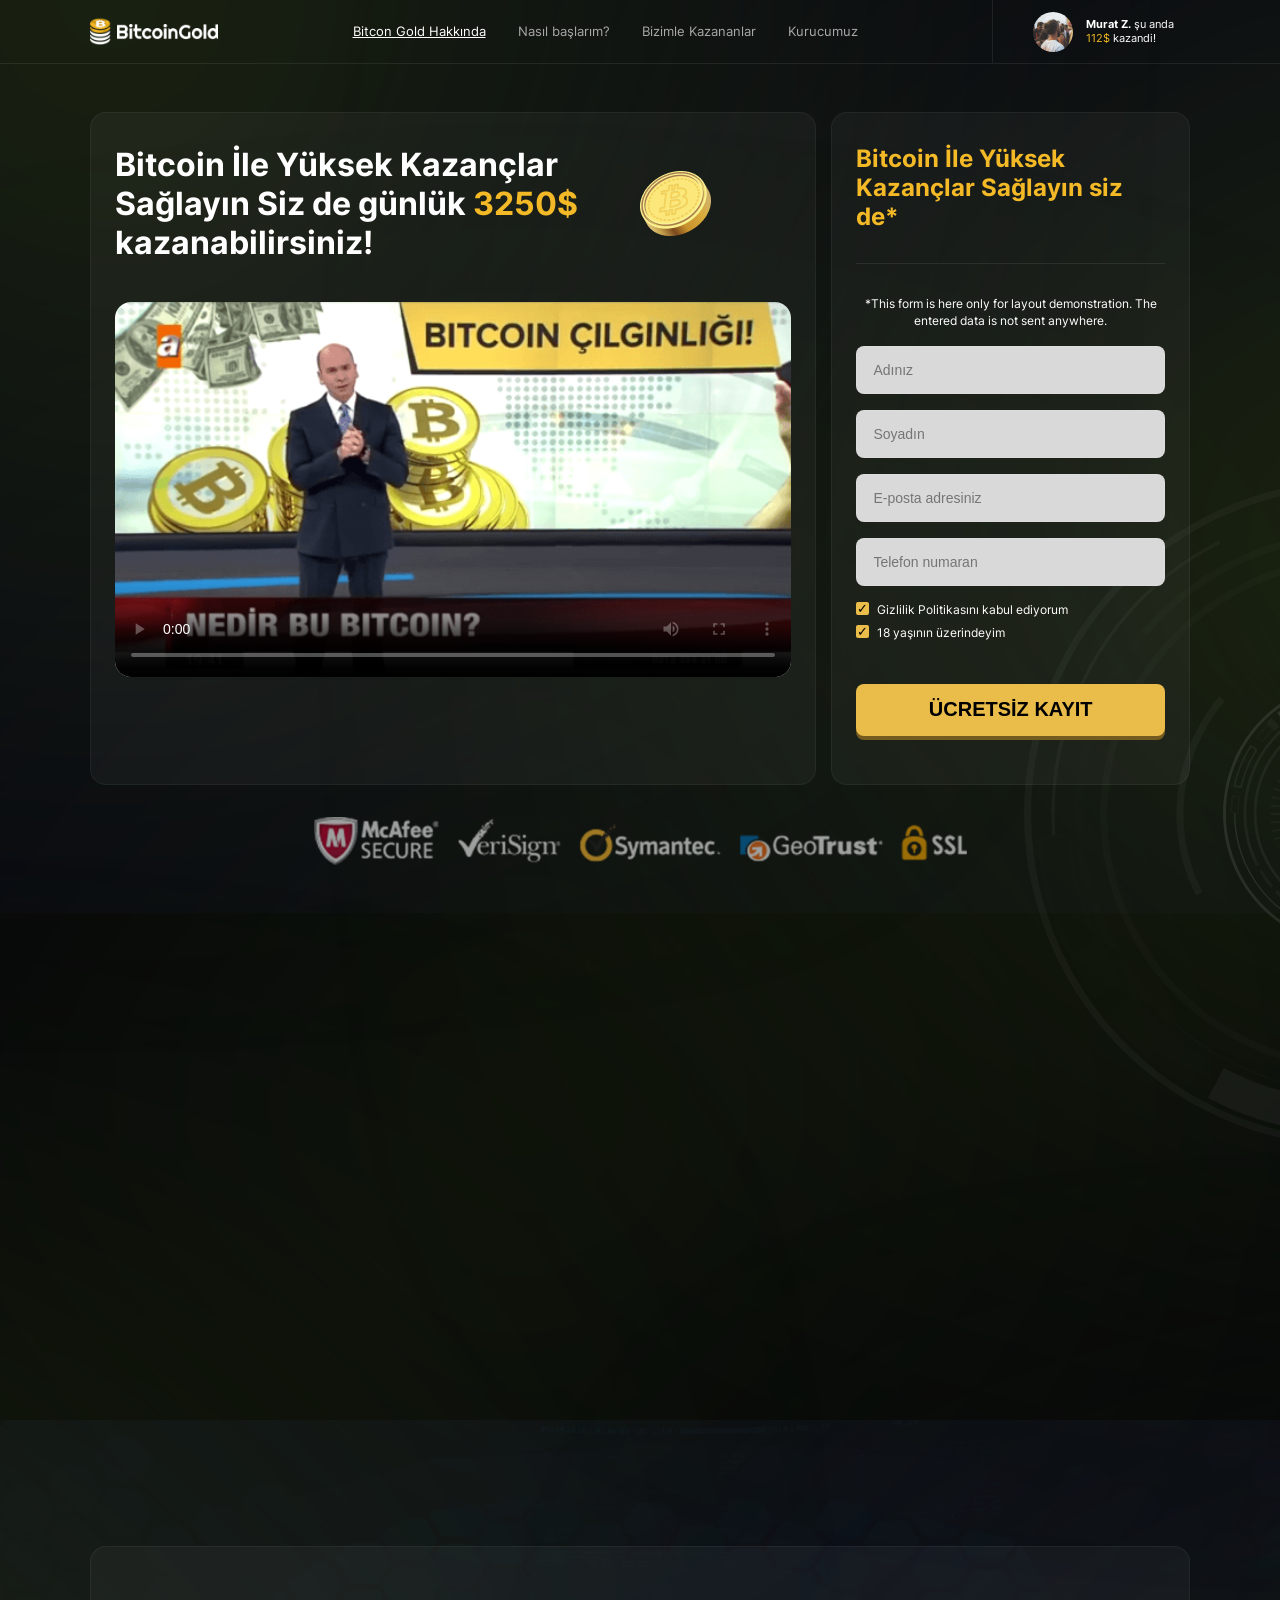
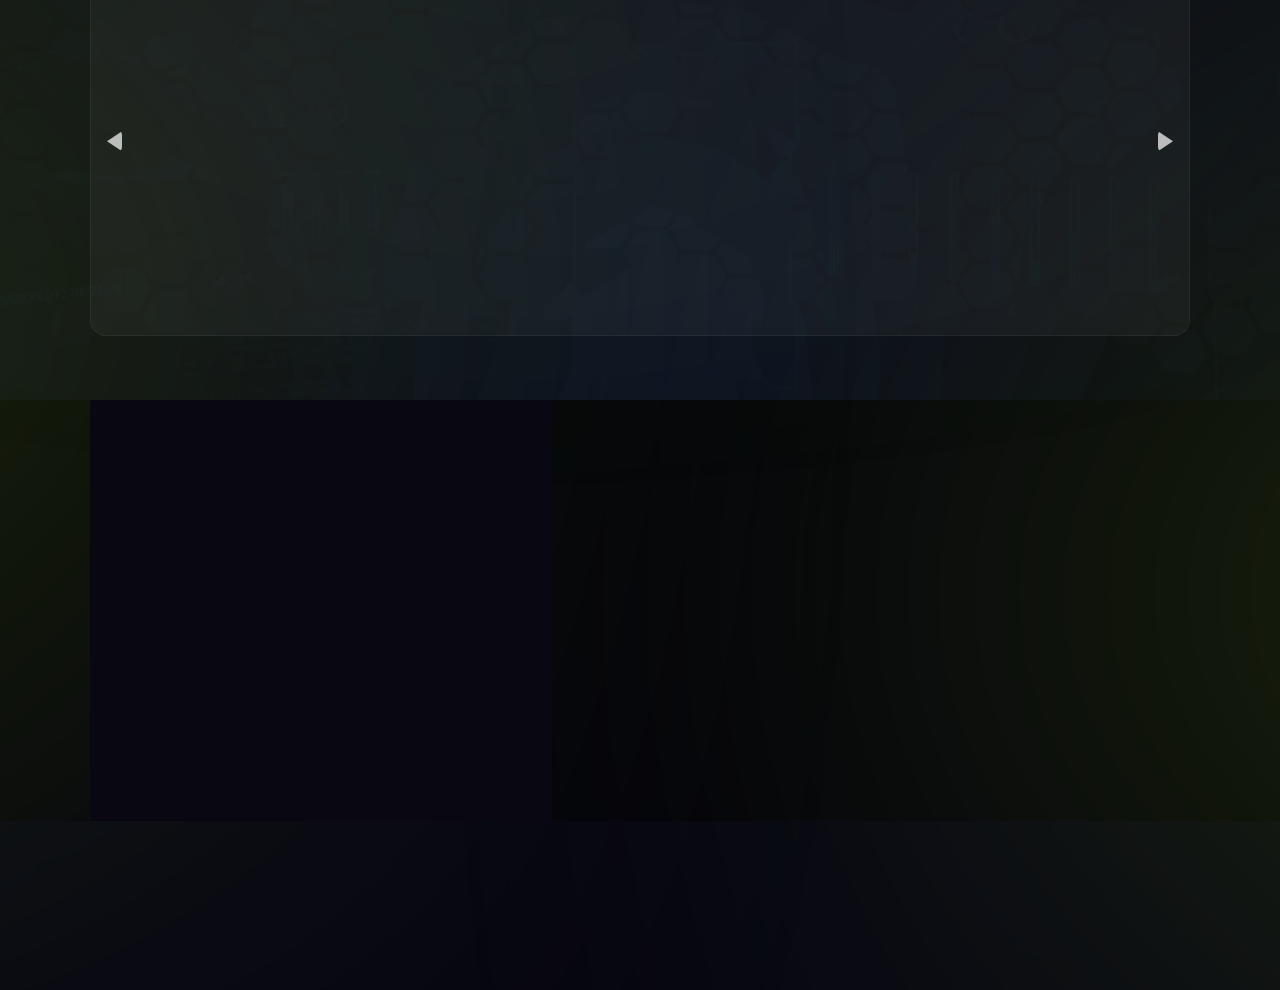
<file: index.html>
<!DOCTYPE html>
<html lang="tr">
<head>
    <meta charset="UTF-8">
    <meta http-equiv="X-UA-Compatible" content="IE=edge">
    <meta name="viewport" content="width=device-width, initial-scale=1, viewport-fit=cover" />
    <title>Bitcoin Gold 2022</title>
    <link rel="icon" href="assets/img/favicon.ico">
    <link rel="stylesheet" href="assets/css/fonts.css">
    <link rel="stylesheet" href="assets/css/main.css">
    <link rel="stylesheet" href="assets/css/splide.min.css">
</head>
<body>
    <div class="main-wrapper">
        <nav class="navigation mobile">
            <img src="assets/img/close.png" alt="close" class="menu-close-img">
            <ul class="nav-list mobile flex column">
                <li class="nav-list-item" onclick="scrollToElem('.hero-video-wrapper'),menuClosing()">
                    <img src="assets/img/logo.png" alt="logo" class="logo-img"> 
                </li>
                <li class="nav-list-item hero active" onclick="scrollToElem('#hero'),menuClosing()">Bitcon Gold Hakkında</li>
                <li class="nav-list-item steps" onclick="scrollToElem('#steps'),menuClosing()">Nasıl başlarım?</li>
                <li class="nav-list-item reviews" onclick="scrollToElem('#reviews'),menuClosing()">Bizimle Kazananlar</li>
                <li class="nav-list-item founder" onclick="scrollToElem('#founder'),menuClosing()">Kurucumuz</li>
            </ul>
        </nav>
        <header class="header" id="header">
            <div class="container flex just-btwn center">
                <img src="assets/img/logo.png" alt="logo" class="logo-img"onclick="scrollToElem('.hero-video-wrapper')" loading="lazy">
                <nav class="navigation">
                    <ul class="nav-list flex center just-center">
                        <li class="nav-list-item hero active" onclick="scrollToElem('#hero')">Bitcon Gold Hakkında</li>
                        <li class="nav-list-item steps" onclick="scrollToElem('#steps')">Nasıl başlarım?</li>
                        <li class="nav-list-item reviews" onclick="scrollToElem('#reviews')">Bizimle Kazananlar</li>
                        <li class="nav-list-item founder" onclick="scrollToElem('#founder')">Kurucumuz</li>
                    </ul>
                </nav>
                <div class="winners-widget flex center just-center">
                    <div class="winners-widget-inner flex center">
                        <img src="assets/img/users/male/11.jpg" alt="winner" id="winnerImg" loading="lazy">
                        <div class="winner-info">
                            <span id="winnerName">Murat Z.</span> şu anda <br>
                            <span class="text-colored">
                                <span id="winnerProfit">112</span>$
                            </span> kazandi!
                        </div>
                    </div>
                </div>
                <img src="assets/img/hamburger.png" alt="menu" class="menu-open-img" loading="lazy">
            </div>
        </header>
        <main>
            <section class="hero-section" id="hero">
                <div class="container flex just-btwn">
                    <div class="hero-video-wrapper">
                        <div class="main-heading-wrapper flex center">
                            <h1 class="main-heading">
                                Bitcoin İle Yüksek Kazançlar Sağlayın
                                Siz de günlük <span class="text-colored">3250$</span> kazanabilirsiniz!
                            </h1>
                            <img src="assets/img/golden-coin.png" alt="golden-coin" class="heading-img" loading="lazy">
                        </div>
                        <div class="video">
                            <video 
                                poster="assets/video/poster.png" 
                                width="100%" 
                                playsinline 
                                controls 
                                controlsList="nodownload"
                                ></video>
                            <div class="play-btn"></div>
                        </div>
                    </div>
                    <div class="hero-form-wrapper form">
                        <h4 class="form-heading text-colored">
                            Bitcoin İle Yüksek Kazançlar Sağlayın siz de*
                        </h4>
                        <form action="thankyou.html" class="form" onsubmit="event.preventDefault(); formSubmission()">
                            <p class="form-disclaimer">
                                *This form is here only for layout demonstration. The entered data is not sent anywhere.
                            </p>
                            <div class="input-wrap">
                                <input type="text" class="form-input name" placeholder="Adınız">
                            </div>
                            <div class="input-wrap">
                                <input type="text" class="form-input lastname" placeholder="Soyadın">
                            </div>
                            <div class="input-wrap">
                                <input type="text" class="form-input email" placeholder="E-posta adresiniz">
                            </div>
                            <div class="input-wrap">
                                <input type="text" class="form-input phone" placeholder="Telefon numaran">
                            </div>
                            <div class="checkbox-wrap">
                                <input type="checkbox" name="policy" id="policy" checked>
                                <label for="policy">
                                    Gizlilik Politikasını kabul ediyorum
                                </label>
                            </div>
                            <div class="checkbox-wrap">
                                <input type="checkbox" name="age" id="age" checked>
                                <label for="age">
                                    18 yaşının üzerindeyim
                                </label>
                            </div>
                            <div class="required-fields">
                                Tüm alanları eksiksiz doldurunuz
                            </div>
                            <div class="input-wrap">
                                <button class="btn alert-btn">ÜCRETSİZ KAYIT</button>
                            </div>
                        </form>
                    </div>
                </div>
                <div class="container">
                    <img src="assets/img/soft.png" alt="security soft" class="soft-img" loading="lazy">
                </div>
            </section>
            <section class="steps-section" id="steps">
                <h2 class="section-heading animated">
                    Kazanmaya başlamak ise çok kolay!
                </h2>
                <div class="container step-cards-wrapper flex just-btwn">
                    <div class="step-card animated">
                        <div class="step-card-upper flex center just-btwn">
                            <div class="card-heading-wrapper flex center">
                                <div class="step-number">1</div>
                                <h4 class="card-heading text-colored">
                                    Hesabını oluştur
                                </h4>
                            </div>
                            <img src="assets/img/man-raising-hand.png" alt="man-raising-hand" class="step-card-img" loading="lazy">
                        </div>
                        <div class="step-card-lower">
                            <p class="card-text">
                                Kayıt formunu doldurarak hesabını oluştur.
                            </p>
                            <p class="section-text">
                                Hesabını oluşturduğunda sana bir yatırım uzmanı ayarlayacağız.
                            </p>
                        </div>
                    </div>
                    <div class="step-card animated">
                        <div class="step-card-upper flex center just-btwn">
                            <div class="card-heading-wrapper flex center">
                                <div class="step-number">2</div>
                                <h4 class="card-heading text-colored">
                                    Hesabını aktifleştir
                                </h4>
                            </div>
                            <img src="assets/img/man-with-laptop.png" alt="man-with-laptop" class="step-card-img" loading="lazy">
                        </div>
                        <div class="step-card-lower">
                            <p class="card-text">
                                Yatırımını yaparak hesabı aktif edebilirsin.
                            </p>
                            <p class="section-text">
                                Yazılımımız tamamen ücretsizdir ama başlayabilmek için ufak bir miktar yatırım yapman gerekir.
                            </p>
                        </div>
                    </div>
                    <div class="step-card animated">
                        <div class="step-card-upper flex center just-btwn">
                            <div class="card-heading-wrapper flex center">
                                <div class="step-number">3</div>
                                <h4 class="card-heading text-colored">
                                    Kazancının keyfini çıkar
                                </h4>
                            </div>
                            <img src="assets/img/profit-smile.png" alt="profit-smile" class="step-card-img" loading="lazy">
                        </div>
                        <div class="step-card-lower">
                            <p class="card-text">
                                Fonlamanı yaptıktan hemen sonra yatırdığın paranın çok daha fazlasını kazanmaya başlayabilirsin.
                            </p>
                            <p class="section-text">
                                Bizim sinyallerimizi takip ederek tüyolar alabilir kazancını arttırabilirsin.
                            </p>
                        </div>
                    </div>
                </div>
                <div class="decor-circle steps-center"></div>
            </section>
            <section class="reviews-section" id="reviews">
                <h2 class="section-heading animated">
                    Sistemimizi Kullananların Bizlere Yorumları
                </h2>
                <div class="container reviews-wrapper">
                    <div class="splide reviews-carousel">
                        <div class="splide__track">
                            <ul class="splide__list animated">
                                <li class="splide__slide review-card">
                                    <div class="review-card-upper flex center">
                                        <img src="assets/img/users/female/burcu.png" width="64" height="64" alt="user" class="review-card-img" loading="lazy">
                                        <h4 class="card-heading">
                                            Burcu Tekneci
                                        </h4>
                                    </div>
                                    <div class="review-card-lower section-text">
                                        Ben geçen ay işten çıkarıldım. İlk başta ne yapacağım diye düşündüm ve çok üzülmüştüm. İş ararken bu sistemi gördüm. Gerçekten her işte bir hayır varmış diyerek yatırım yaptım. 3 hafta sonra 25.000 USD kazandım. Türkiyede dolar artmışken o kadar iyi oldu ki. Erman Yılmazer’in sistemi tavsiyemdir.
                                    </div>
                                </li>
                                <li class="splide__slide review-card">
                                    <div class="review-card-upper flex center">
                                        <img src="assets/img/users/male/oguz.png" width="64" height="64" alt="user" class="review-card-img" loading="lazy">
                                        <h4 class="card-heading">
                                            Oğuz Alp Pehlivan
                                        </h4>
                                    </div>
                                    <div class="review-card-lower section-text">
                                        İstediğim tekneyi almak için 10.000$ eksiğim kaldı gerisini bu sistem sayesinde kazandım bile. Banka hesabımda o kadar çok param var ki her sabah uyandığımda rüyada olduğumu düşünüyorum. Hayatım boyunca bugünleri beklemişim. Sonunda kendi işimin patronu oldum.
                                    </div>
                                </li>
                                <li class="splide__slide review-card">
                                    <div class="review-card-upper flex center">
                                        <img src="assets/img/users/male/tolga.png" width="64" height="64" alt="user" class="review-card-img" loading="lazy">
                                        <h4 class="card-heading">
                                            Tolga Sönmez
                                        </h4>
                                    </div>
                                    <div class="review-card-lower section-text">
                                        Ben üniversiteden geçen sene mezun oldum ve 7 aydır iş arıyordum. Üniversitenin bana kazandıramadığını bu sistem kazandırdı. Avukat olmak yerine kripto para uzmanı oldum artık. Bir avukatın kazandığının 10 katını kazanıyorum. Şimdiden istediğim arabayı aldım. Her şey Bitcoin Gold sayesinde.
                                    </div>
                                </li>
                                <li class="splide__slide review-card">
                                    <div class="review-card-upper flex center">
                                        <img src="assets/img/users/male/baris.png" width="64" height="64" alt="user" class="review-card-img" loading="lazy">
                                        <h4 class="card-heading">
                                            Barış Çetinok
                                        </h4>
                                    </div>
                                    <div class="review-card-lower section-text">
                                        52 gündür Bitcoin Gold platformunda kriptolara yatırım yapıyorum, hayatım şimdiden değişti. İlk başladığımda hesabımda 300 dolar vardı şuan ise 20.000 dolarım var. Hayalini kurduğum Avrupa tatilinin keyfini çıkardım. Böyle bir imkan sağladığın için teşekkürler Erman!
                                    </div>
                                </li>
                                <li class="splide__slide review-card">
                                    <div class="review-card-upper flex center">
                                        <img src="assets/img/users/male/ege.png" width="64" height="64" alt="user" class="review-card-img" loading="lazy">
                                        <h4 class="card-heading">
                                            Ege Özyurt
                                        </h4>
                                    </div>
                                    <div class="review-card-lower section-text">
                                        Geçen ay işten ayrıldım, şuan dünyayı dolaşıyorum. Hayatım hiç bu kadar güzel olmamıştı. Keşke daha önce bu sistemle karşılaşsaydım.
                                    </div>
                                </li>
                                <li class="splide__slide review-card">
                                    <div class="review-card-upper flex center">
                                        <img src="assets/img/users/female/esma.png" width="64" height="64" alt="user" class="review-card-img" loading="lazy">
                                        <h4 class="card-heading">
                                            Esma Kalabak
                                        </h4>
                                    </div>
                                    <div class="review-card-lower section-text">
                                        Ben Bitcoin Gold ailesine 3 gün önce katıldım. Hesabımda 5000$ görüyorum yani 25.000 TL. Gerçek mi bu?
                                    </div>
                                </li>
                                <li class="splide__slide review-card">
                                    <div class="review-card-upper flex center">
                                        <img src="assets/img/users/male/inci.png" width="64" height="64" alt="user" class="review-card-img" loading="lazy">
                                        <h4 class="card-heading">
                                            İnci Metin Samur
                                        </h4>
                                    </div>
                                    <div class="review-card-lower section-text">
                                        Biz durumu iyi olan bir aileyiz. Eşimle yatırımlarımızı daha iyi değerlendireceğimiz, banka faizinden daha iyi kazanç sağlayacağımız bir platform ararken bulduk Bitcoin Gold’u. Zaten Bitcoin’in kazandırdığını biliyorduk. Küçük bir miktarla deneme yaptık ve 10.000 dolar yatırdık, bir haftanın sonunda yaklaşık 5 katını kazanınca doğru yerde yatırım yaptığımızı anladık. Biz çok memnunuz.
                                    </div>
                                </li>
                                <li class="splide__slide review-card">
                                    <div class="review-card-upper flex center">
                                        <img src="assets/img/users/male/furkan.png" width="64" height="64" alt="user" class="review-card-img" loading="lazy">
                                        <h4 class="card-heading">
                                            Furkan Türkkan
                                        </h4>
                                    </div>
                                    <div class="review-card-lower section-text">
                                        Borçlarımdan kurtulabilmek için akşamları çalışacağım bir iş arıyordum. Bir gün haber sitesinde denk geldiğim bu sistemle hayatım değişti. Bugüne kadar borçlarımı boşuna dert etmişim. Bu sistem sayesinde tüm borçlarımdan kurtuldum, insanın kimseye borcu olmaması ne güzel bir hismiş. Şimdiyse hayalini kurduğum villayı almak için yatırımlara devam ediyorum.
                                    </div>
                                </li>
                                <li class="splide__slide review-card">
                                    <div class="review-card-upper flex center">
                                        <img src="assets/img/users/female/irma.png" width="64" height="64" alt="user" class="review-card-img" loading="lazy">
                                        <h4 class="card-heading">
                                            Irma Albayrak
                                        </h4>
                                    </div>
                                    <div class="review-card-lower section-text">
                                        Bu sistem sayesinde aylık maaşımı bir günde kazanıyorum, ilk önce ekstra gelir kaynağı olarak düşünmüştüm ama artık sadece evde oturmamak için çalışıyorum.
                                    </div>
                                </li>
                            </ul>
                        </div>
                    </div>
                </div>
            </section>
            <section class="founder-section" id="founder">
                <div class="container flex">
                    <div class="founder-img-wrapper">
                        <img src="assets/img/Elon-Musk.png" alt="Elon Musk" class="founder-img animated" loading="lazy">
                    </div>
                    <div class="founder-content">
                        <h2 class="section-heading animated">
                            Elon Musk
                        </h2>
                        <p class="founder-position animated">
                            Bitcoin Gold’un geliştiricisi ve kurucusu
                        </p>
                        <blockquote>
                            <p class="founder-quote animated">
                                “Hey millet! Taninmiş bir şirkette çalişirken hep hayalini kurduğum sistem olan Bitcoin Gold’u yarattim. Bu bitcoin yatirim platformu, son 6 ayda yatirimcilari için 15 milyon dolarin üzerinde gelir elde etti ve kar etmeye davam ediyor. Bu yazilimla milyonlar kazanan yatirimcilar kisa sürede hayallerini gerçekleştirdiler. Platformumuz yatirim piyasasinda yeni bir kelime, cünkü sedece burada bu kadar kisa sürede rekor miktarlar kazanabilirsiniz. Para kazanmak istiyorsaniz doğru yerdesiniz.”
                            </p>
                        </blockquote>
                        <div class="signature-wrapper flex center animated">
                            <p class="signature-name">
                                Saygilarimla, Elon Musk
                            </p>
                            <img src="assets/img/signature.png" alt="signature" class="signature-img" loading="lazy">
                        </div>
                    </div>
                </div>
            </section>
        </main>
        <footer class="footer">
            <div class="container flex center just-btwn">
                <p class="footer-text animated">
                    MTM’nin hizmeti, CFD’leri veya diğer finansal ürünleri satın almak veya satmak için profesyonel tavsiye olarak düşünülmemelidir; broker kullanımı, müşterinin tek risk ve yargısına tabidir. Burada duyurulan bilgiler mutlaka gerçek zamanlı olmayabilir. Yatirimi yapan finansal ürünler yüksek düzeyde bir risk taşır ve yatırım yapanin sermayesinin tamamen kaybolmasına neden olabilir. Yatirima karar vermeden önce, Broker’ın Sartlar ve Kosullarini ve risk maddelerini mutlaka okuyun.<br>
                    <a href="javascript:void(0)" class="alterlink">Gizlilik Politikası</a> |   
                    <a href="javascript:void(0)" class="alterlink">Risk Açıklaması</a>
                </p>
                <img src="assets/img/turk.png" alt="turkey" class="footer-img animated" loading="lazy">
            </div>
        </footer>
        <div class="decor-circle hero-left"></div>
        <div class="decor-circle hero-right"></div>
        <div class="decor-circle bottom-left"></div>
        <div class="decor-circle bottom-right"></div>
        <img src="assets/img/svg/Group.svg" alt="coin" class="coin-decor-img">
    </div>
    <script src="assets/js/splide.min.js" defer></script>
    <script src="assets/js/main.js" defer></script>
</body>
</html>
</file>
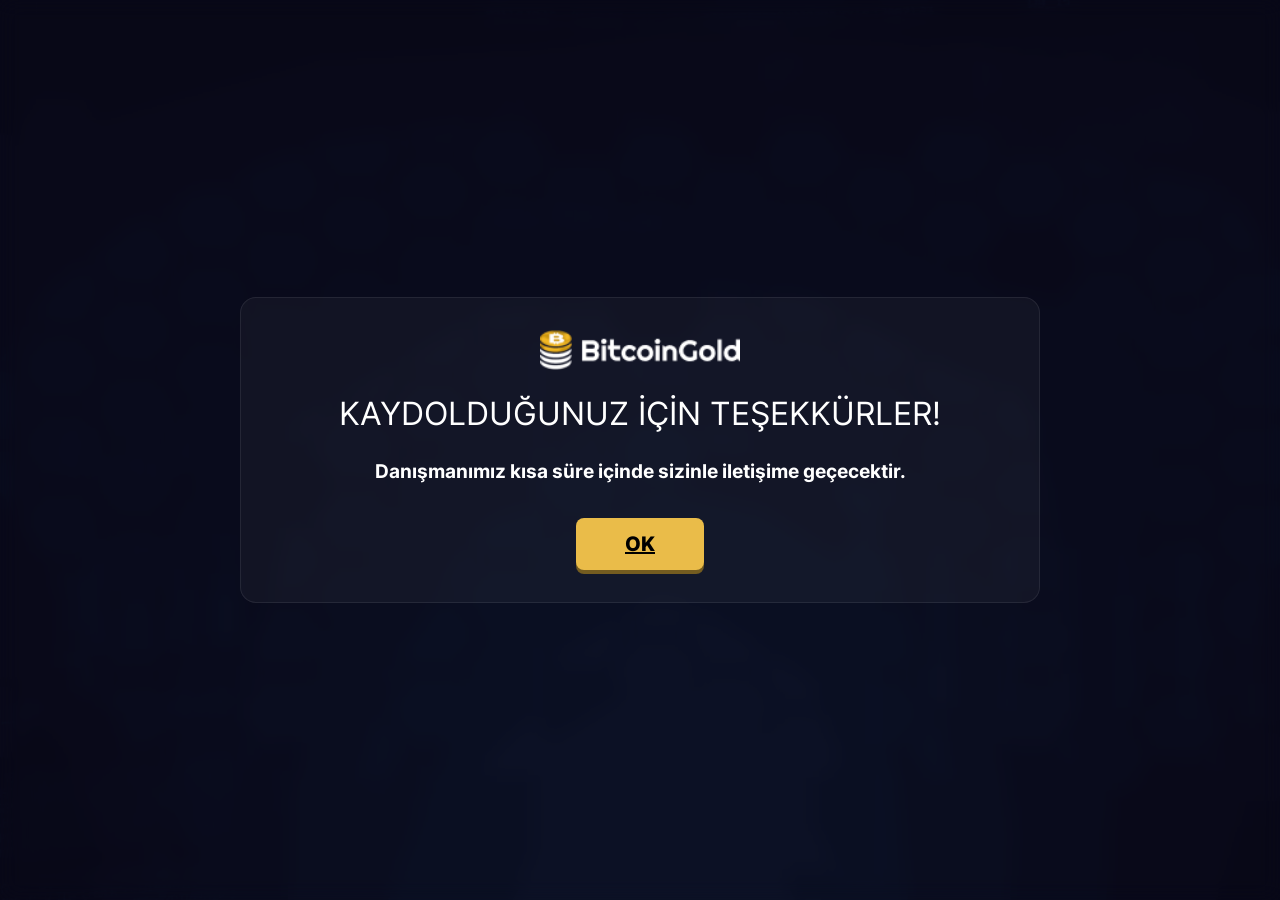
<file: thankyou.html>
<!DOCTYPE html>
<html lang="tr">

<head>
    <meta charset="UTF-8">
    <meta http-equiv="X-UA-Compatible" content="IE=edge">
    <meta name="viewport" content="width=device-width, initial-scale=1, viewport-fit=cover" />
    <title>Tebrikler!</title>
    <link rel="icon" href="assets/img/favicon.ico">
    <link rel="stylesheet" href="assets/css/fonts.css">
</head>

<body>
    <style>
        * {
            margin: 0;
            padding: 0;
            box-sizing: border-box
        }
        body {
            width: 100%;
            min-height: 100vh;
            padding: 2rem 0;
            overflow-x: hidden;
            display: grid;
            place-items: center center;
            background: url('assets/img/reviews-bg.png') #060513 no-repeat center / cover;
            font-family: 'Inter', 'Helvetica', sans-serif;
            backdrop-filter: blur(10px)
        }
        .container {
            width: 90%;
            max-width: 800px;
            margin: 0 auto;
            color: #fff;
            text-align: center;
            padding: 2rem;
            border: 1px solid rgba(255, 255, 255, 0.08);
            background-color: rgba(255, 255, 255, 0.04);
            border-radius: 16px;
        }
        .logo-img {
            display: block;
            width: 90%;
            max-width: 200px;
            margin: 0 auto;
        }
        h2 {
            font-size: 2rem;
            text-align: center;
            margin: 1.5rem 0;
            font-weight: 400;
            text-transform: uppercase;
        }
        p {
            font-size: 1.2rem;
            text-align: center;
            font-weight: 700;
            line-height: 150%
        }
        .btn {
            display: flex;
            justify-content: center;
            align-items: center;
            width: 8rem;
            height: 52px;
            background: #EABC49;
            box-shadow: 0px 4px 0px #745C20;
            border-radius: 8px;
            font-weight: 800;
            font-size: 1.25rem;
            color: #000000;
            margin: 2rem auto 0 auto;
            cursor: pointer;
            transition: .2s
        }
        .btn:hover {
            background: #fad36f;
        }
        .btn:active {
            box-shadow: 0px 1px 0px #745C20;
        }
    </style>
    <div class="container">
        <img src="assets/img/logo.png" alt="logo" class="logo-img">
        <h2>Kaydolduğunuz için teşekkürler!</h2>
        <p>Danışmanımız kısa süre içinde sizinle iletişime geçecektir.</p>
        <a href="index.html" class="btn">OK</a>
    </div>
</body>

</html>
</file>
<file: assets/css/fonts.css>
/* latin-ext */
  @font-face {
    font-family: 'Inter';
    font-style: normal;
    font-weight: 400;
    font-display: swap;
    src: url(../fonts/inter/UcCO3FwrK3iLTeHuS_fvQtMwCp50KnMw2boKoduKmMEVuLyfAZFhiI2B.woff2) format('woff2');
    unicode-range: U+0100-024F, U+0259, U+1E00-1EFF, U+2020, U+20A0-20AB, U+20AD-20CF, U+2113, U+2C60-2C7F, U+A720-A7FF;
  }
  /* latin */
  @font-face {
    font-family: 'Inter';
    font-style: normal;
    font-weight: 400;
    font-display: swap;
    src: url(../fonts/inter/UcCO3FwrK3iLTeHuS_fvQtMwCp50KnMw2boKoduKmMEVuLyfAZ9hiA.woff2) format('woff2');
    unicode-range: U+0000-00FF, U+0131, U+0152-0153, U+02BB-02BC, U+02C6, U+02DA, U+02DC, U+2000-206F, U+2074, U+20AC, U+2122, U+2191, U+2193, U+2212, U+2215, U+FEFF, U+FFFD;
  }
  /* latin-ext */
  @font-face {
    font-family: 'Inter';
    font-style: normal;
    font-weight: 700;
    font-display: swap;
    src: url(../fonts/inter/UcCO3FwrK3iLTeHuS_fvQtMwCp50KnMw2boKoduKmMEVuFuYAZFhiI2B.woff2) format('woff2');
    unicode-range: U+0100-024F, U+0259, U+1E00-1EFF, U+2020, U+20A0-20AB, U+20AD-20CF, U+2113, U+2C60-2C7F, U+A720-A7FF;
  }
  /* latin */
  @font-face {
    font-family: 'Inter';
    font-style: normal;
    font-weight: 700;
    font-display: swap;
    src: url(../fonts/inter/UcCO3FwrK3iLTeHuS_fvQtMwCp50KnMw2boKoduKmMEVuFuYAZ9hiA.woff2) format('woff2');
    unicode-range: U+0000-00FF, U+0131, U+0152-0153, U+02BB-02BC, U+02C6, U+02DA, U+02DC, U+2000-206F, U+2074, U+20AC, U+2122, U+2191, U+2193, U+2212, U+2215, U+FEFF, U+FFFD;
  }
  /* latin-ext */
  @font-face {
    font-family: 'Inter';
    font-style: normal;
    font-weight: 800;
    font-display: swap;
    src: url(../fonts/inter/UcCO3FwrK3iLTeHuS_fvQtMwCp50KnMw2boKoduKmMEVuDyYAZFhiI2B.woff2) format('woff2');
    unicode-range: U+0100-024F, U+0259, U+1E00-1EFF, U+2020, U+20A0-20AB, U+20AD-20CF, U+2113, U+2C60-2C7F, U+A720-A7FF;
  }
  /* latin */
  @font-face {
    font-family: 'Inter';
    font-style: normal;
    font-weight: 800;
    font-display: swap;
    src: url(../fonts/inter/UcCO3FwrK3iLTeHuS_fvQtMwCp50KnMw2boKoduKmMEVuDyYAZ9hiA.woff2) format('woff2');
    unicode-range: U+0000-00FF, U+0131, U+0152-0153, U+02BB-02BC, U+02C6, U+02DA, U+02DC, U+2000-206F, U+2074, U+20AC, U+2122, U+2191, U+2193, U+2212, U+2215, U+FEFF, U+FFFD;
  }
</file>
<file: assets/css/main.css>
* {
    margin: 0;
    padding: 0;
    box-sizing: border-box;
}
a {
    color: inherit;
    text-decoration: none;
}
li {
    list-style: none;
}
/*==== VARIABLES ===============*/
:root {
    --main-bg-color: #060513;
    --main-text-color: #FFF;
    --brand-color: #F3B926;
    --decor-color: #8ECC0A;
    --font-primary: 'Inter';
    --border-005: 1px solid rgba(255, 255, 255, 0.05);
    --border-008: 1px solid rgba(255, 255, 255, 0.08);
    --card-bg: rgba(255, 255, 255, 0.04);
    --border-radius: 16px;
    --header-height: 5rem;
    --alert-color: rgb(231, 80, 54);
}
/*==== COMMON =================*/
html {
    overflow-x: hidden;
    scroll-behavior: smooth;
}
body {
    min-height: 100vh;
    overflow-x: hidden;
    font-family: var(--font-primary), sans-serif;
    font-size: 1rem;
    background-color: var(--main-bg-color);
    color: var(--main-text-color);
}
body.blocked {
    overflow: hidden !important;
}
section {
    position: relative;
}
.main-wrapper {
    position: relative;
}
.container {
    width: 90%;
    max-width: 1276px;
    margin: 0 auto;
    position: relative;
    z-index: 3;
}
.flex {
    display: flex;
}
.center {
    align-items: center;
}
.just-btwn {
    justify-content: space-between;
}
.just-center {
    justify-content: center;
}
.text-colored {
    color: var(--brand-color);
}
.section-heading {
    font-weight: 700;
    font-size: 2rem;
    line-height: 1.2;
    text-align: center;
    width: 90%;
    margin: 0 auto;
}
main {
    padding-top: var(--header-height);
}

/*ANIMATIONS*/
.animated {
    opacity: 0;
    transition: .8s;
}
.fade-in {
    opacity: 1;
}

/*==== HEADER ==================*/
.header {
    position: fixed;
    z-index: 7;
    top: 0;
    left: 0;
    width: 100%;
    height: var(--header-height);
    border-bottom: var(--border-008);
}
.header .container {
    height: 100%;
}
.header.sticky {
    background-color: rgba(0, 0, 0, 0.7);
    backdrop-filter: blur(6px);
    height: 4rem;
}
.logo-img {
    width: 9rem;
    height: auto;
    cursor: pointer;
}
.nav-list-item {
    font-weight: 400;
    color: #A8A8A8;
    margin: 0 1.25rem;
    cursor: pointer
}
.nav-list-item:hover {
    color: #eee;
}
.nav-list-item.active {
    text-decoration-line: underline;
    color: var(--main-text-color);
}
.winners-widget {
    width: 18%;
    height: 100%;
    border-left: var(--border-008);
    padding: 0 0 0 2.5rem;
}
.winner-info {
    margin-left: 1rem;
    font-size: 13px;
    line-height: 1.2;
}
#winnerImg {
    width: 3rem;
    height: 3rem;
    border-radius: 100px;
}
#winnerName {
    font-weight: 700;
}
.menu-open-img,
.navigation.mobile {
    display: none;
}

/*==== HERO ==================*/
.hero-section {
    padding: 3rem 0;
}
.hero-video-wrapper {
    background-color: var(--card-bg);
    border-radius: var(--border-radius);
    border: var(--border-005);
    width: 66%;
    padding: 2.5rem;
}
.main-heading {
    font-weight: 700;
    font-size: 2rem;
    line-height: 1.22;
}
.heading-img {
    width: 5rem;
    height: auto;
    margin: 0 5rem 0 1rem;
}
.video {
    margin: 2.5rem 0 0 0;
}
.video video {
    border-radius: var(--border-radius);
}
.video .play-btn::before {
    width: 6rem;
    height: 6rem;
    border-radius: 100px;
    background-color: rgba(0, 0, 0, 0.7);
    background-position: center center;
    background-size: 3rem;
}
.hero-form-wrapper {
    background-color: var(--card-bg);
    border-radius: var(--border-radius);
    border: var(--border-005);
    width: 32.6%;
    padding: 2.5rem;
}
.form-heading {
    font-weight: 700;
    font-size: 1.5rem;
    line-height: 1.2;
    padding-bottom: 2rem;
    border-bottom: var(--border-008);
    margin-bottom: 2rem;
}
.form-disclaimer {
    font-size: 12px;
    line-height: 1.4;
    text-align: center;
}
.form .input-wrap {
    margin: 1rem 0;
}
.form .input-wrap input {
    width: 100%;
    height: 52px;
    background-color: #D9D9D9;
    border: var(--border-008);
    border-radius: 8px;
    padding: 0 1.5rem;
    font-weight: 400;
    font-size: 14px;
    color: #444444;
}
.form .input-wrap input:focus {
    border: 2px solid var(--brand-color)
}
.form .input-wrap input.valid,
.form .input-wrap input.valid:focus {
    border: 2px solid rgb(192, 240, 120)
}
.form .input-wrap .vue-tel-input {
    border: var(--border-008);
    border-radius: 8px;
    margin-bottom: 1rem;
}
.form .input-wrap .vue-tel-input input {
    border-radius: 0 8px 8px 0;
}
.form .input-wrap .vue-tel-input .vti__dropdown {
    border-radius:8px 0 0 8px;
}
.form .input-wrap .vue-tel-input .vti__dropdown .vti__dropdown-item {
    color: #444444
}
.form .checkbox-wrap {
    display: flex;
    margin: 0.5rem 0;
}
.form .checkbox-wrap input {
    -webkit-appearance: none;
    -moz-appearance: none;
    -o-appearance: none;
    appearance: none;
}
.form .checkbox-wrap input::before {
    content: '';
    display: flex;
    justify-content: center;
    align-items: center;
    width: .8rem;
    height: .8rem;
    background-color: #EABC49;
    border-radius: 2px;
}
.form .checkbox-wrap input:checked::before {
    content: '\2713';
}
.form .checkbox-wrap label {
    font-weight: 400;
    font-size: 12px;
    margin-left: 0.5rem;
}
.form .checkbox-wrap label .alterlink {
    color: var(--brand-color)
}
.required-fields {
    border-radius: 6px;
    border: 2px solid var(--alert-color);
    color: var(--alert-color);
    background-color: #ebc2ab;
    font-size: 1rem;
    font-weight: 600;
    letter-spacing: 1px;
    text-align: center;
    transform: scale(0);
    height: 0;
    transition: .3s;
}
.required-fields.visible {
    padding: 1rem;
    margin: 8px 0;
    transform: scale(1);
    height: auto;
}
.form .input-wrap button {
    width: 100%;
    height: 52px;
    background: #EABC49;
    box-shadow: 0px 4px 0px #745C20;
    border-radius: 8px;
    font-weight: 800;
    font-size: 1.25rem;
    color: #000000;
    padding: 0;
    border: none;
    margin-top: 1rem;
    cursor: pointer
}
.form .input-wrap button:hover {
    background: #fad36f;
}
.form .input-wrap button:active {
    box-shadow: 0px 1px 0px #745C20;
}
.soft-img {
    width: 100%;
    max-width: 653px;
    height: auto;
    display: block;
    margin: 3rem auto 0 auto;
}

/*==== STEPS =====================*/
.steps-section {
    padding: 3.5rem 0;
    background-color: rgba(0, 0, 0, 0.36);
}
.step-cards-wrapper {
    margin-top: 3rem;
}
.step-card {
    background-color: var(--card-bg);
    border-radius: var(--border-radius);
    border: var(--border-005);
    width: 32%;
    padding: 2rem 2.5rem;
    min-height: 18.5rem;
}
.step-card-upper {
    border-bottom: var(--border-005);
    padding-bottom: 2rem;
}
.step-number {
    width: 3rem;
    height: 3rem;
    border-radius: 100px;
    display: grid;
    place-items: center center;
    background: #4F4F4F;
    font-weight: 700;
    font-size: 20px;
    color: #FFF;
    margin-right: 1rem;
}
.card-heading {
    font-weight: 700;
    font-size: 20px;
    line-height: 1.2;
}
.step-card-lower {
    padding-top: 2rem;
}
.card-text {
    font-weight: 700;
    font-size: 18px;
    line-height: 1.22;
    color: #FFFFFF;
    margin-bottom: 1rem;
}
.section-text {
    font-weight: 400;
    line-height: 1.2;
    color: #999999;
}

/*==== REVIEWS ==================*/
.reviews-section {
    padding: 3.5rem 0 4rem 0;
    background: url('../img/reviews-bg.png') no-repeat center / cover;
}
.reviews-wrapper {
    margin-top: 3rem;
    background-color: var(--card-bg);
    border-radius: var(--border-radius);
    border: var(--border-005);
    padding: 2.5rem 5.25rem;
}
.review-card {
    max-width: 332px;
    margin-right: 3rem !important;
}
.review-card-upper {
    border-bottom: var(--border-008);
    padding-bottom: 1.5rem;
}
.review-card-img {
    border-radius: 50%;
    margin-right: 1rem;
}
.review-card-lower {
    padding-top: 1.5rem;
}
.reviews-carousel .splide__pagination {
    display: none;
}
.reviews-carousel .splide__arrow {
    background: #fff;
    width: 15px;
    height: 20px;
    border-radius: 4px;
}
.reviews-carousel .splide__arrow svg {
    display: none;
}
.reviews-carousel .splide__arrow--prev {
    left: -3.5rem;
    clip-path: polygon(0 50%, 100% 0, 100% 100%);
}
.reviews-carousel .splide__arrow--next {
    right: -3.5rem;
    clip-path: polygon(0 0, 100% 50%, 0 100%);
}

/*==== FOUNDER =====================*/
.founder-section {
    background: rgba(0, 0, 0, 0.36);
}
.founder-img-wrapper {
    width: 42%;
    background-color: #090812;
    position: relative;
}
.founder-img {
    position: absolute;
    bottom: 0;
    left: 0;
    z-index: 5;
    width: 110%;
    height: auto;
}
.founder-content {
    width: 58%;
    padding: 3rem 0 2.5rem 4rem;
}
.founder-content .section-heading {
    width: 100%;
    text-align: left;
}
.founder-position {
    font-weight: 400;
    font-size: 18px;
    line-height: 1.22;
    color: #999999;
    margin: 1rem 0 2.5rem 0;
}
.founder-quote {
    font-style: italic;
    font-weight: 400;
    font-size: 18px;
    line-height: 1.6;
    color: #B9B9B9;
    text-indent: 2rem;
    margin-bottom: 2rem;
}
.signature-name {
    font-weight: 700;
    font-size: 20px;
    color: #FFFFFF;
    margin-right: 3rem;
}
.signature-img {
    width: 11.8rem;
    height: auto;
}

/*==== FOOTER ===================*/
.footer {
    padding: 2.5rem 0;
    background-color: #060513;
}
.footer-text {
    font-weight: 400;
    font-size: 11px;
    line-height: 1.63;
    color: #545454;
    width: 66%;
}
.footer-text .alterlink {
    color: inherit
}
.footer-text .alterlink:hover {
    color: #aaa
}
.footer-img {
    width: 10rem;
    height: auto;
}

/*==== DECOR-CIRCLES ============*/
.decor-circle {
    position: absolute;
    width: 27.6rem;
    height: 27.6rem;
    border-radius: 50%;
    background: var(--decor-color);
    filter: blur(340px);
    -moz-filter: blur(880px);
    z-index: 2;
}
.decor-circle.hero-left {
    left: -7rem;
    top: -13.8rem;
}
.decor-circle.hero-right {
    right: -19rem;
    top: 20rem;
}
.decor-circle.steps-center {
    width: 19.9rem;
    height: 19.9rem;
    left: 28%;
    top: 2rem;
}
.decor-circle.bottom-left {
    left: -26rem;
    bottom: 29rem;
}
.decor-circle.bottom-right {
    right: -28rem;
    bottom: 11rem;
}
.coin-decor-img {
    position: absolute;
    z-index: 2;
    right: 0;
    top: 30rem;
    width: 16rem;
    height: auto;
}


/*==== MEDIA QUERIES ==============*/
@media screen and (max-width:1600px) {
    :root {
        --header-height: 4rem; 
    }
    .container {
        max-width: 1100px;
    }
    .header.sticky {
        height: 3.5rem;
    }
    .logo-img {
        width: 8rem;
    }
    .nav-list-item {
        font-size: .8rem;
        margin: 0 1rem;
    }
    .winners-widget {
        padding: 0 0 0 1.5rem;
    }
    .winner-info {
        margin-left: .8rem;
        font-size: 11px;
    }
    #winnerImg {
        width: 2.5rem;
        height: 2.5rem;
    }
    .hero-video-wrapper,
    .hero-form-wrapper {
        padding: 2rem 1.5rem;
    }
    .form .input-wrap input {
        height: 48px;
        padding: 0 1rem;
    }
    .soft-img {
        margin: 2rem auto 0 auto;
    }
    .step-card {
        padding: 1.5rem 2rem;
    }
    .step-card-upper {
        padding-bottom: 1.5rem;
    }
    .step-card-lower {
        padding-top: 1.5rem;
    }
    .reviews-wrapper {
        margin-top: 2rem;
        padding: 2rem 4.5rem;
    }
    .review-card {
        max-width: 300px;
        margin-right: 2.2rem !important;
    }
    .founder-content {
        padding: 2rem 0 2rem 3rem;
    }
    .founder-position {
        font-size: 1rem;
        margin: 1rem 0 2rem 0;
    }
    .founder-quote {
        font-size: 1rem;
        text-indent: 1.5rem;
        margin-bottom: 2rem;
    }
}

@media screen and (max-width:1000px) {
    .navigation {
        display: none;
    }
    .menu-open-img {
        display: block;
        width: 2rem;
        height: auto;
        cursor: pointer;
    }
    .winners-widget {
        width: 28%;
        padding: 0 1.5rem 0 1.5rem;
        border-right: var(--border-008);
    }
    .navigation.mobile {
        transform: scaleX(0);
        display: flex;
        align-items: center;
        justify-content: center;
        position: fixed;
        z-index: 33;
        width: 100%;
        min-height: 100vh;
        top: 0;
        right: 0;
        background-color: rgba(0,0,0,.85);
        backdrop-filter: blur(8px);
        opacity: 0;
        transition: .5s;
    }
    .nav-list.mobile {
        background-color: rgba(6,5,19,.8);
        border-radius: var(--border-radius);
        border: var(--border-005);
        padding: 2rem;
        flex-direction: column;
        align-items: center;
        transition: .5s;
    } 
    .nav-list.mobile .nav-list-item {
        font-size: 1.2rem;
        margin: 1rem 0;
        text-shadow: 0 2px 4px #111;
    } 
    .nav-list.mobile .nav-list-item .logo-img {
        width: 10rem;
    } 
    .menu-close-img {
        width: 1.8rem;
        height: auto;
        position: absolute;
        top: 1rem;
        right: 1rem;
        cursor: pointer;
    }
    .hero-section .container,
    .steps-section .container {
        flex-direction: column;
    }
    .hero-video-wrapper {
        width: 100%;
        margin-bottom: 2rem;
    }
    .hero-form-wrapper {
        width: 100%;
        max-width: 480px;
        margin: 0 auto;
    }
    .step-card {
        width: 100%;
        max-width: 480px;
        margin: 0 auto 1.5rem auto;
    }
    .review-card {
        max-width: 290px;
        margin-right: 1.8rem !important;
    }
    .founder-section .container {
        flex-direction: column;
    }
    .founder-img-wrapper {
        width: 100%;
        order: 2
    }
    .founder-content {
        order: 1
    }
    .founder-img {
        width: 60%;
        left: unset;
        right: -6rem;
    }
    .footer {
        padding: 1.5rem 0;
        text-align: center;
    }
    .footer .container {
        flex-direction: column;
    }
    .footer-text {
        width: 100%;
        margin-bottom: 1rem;
    }
    .coin-decor-img {
        width: 12rem;
    }
}

@media screen and (max-width:680px) {
    :root {
        --header-height: 3.5rem; 
    }
    .header.sticky {
        height: 3rem;
    }
    .logo-img {
        width: 7rem;
    }
    .winners-widget {
        display: none;
    }
    .hero-section {
        padding: 2rem 0;
    }
    .hero-video-wrapper, 
    .hero-form-wrapper {
        padding: 1rem 1rem;
    }
    .hero-video-wrapper {
        margin-bottom: 1rem;
    }
    .main-heading-wrapper {
        flex-direction: column;
    }
    .main-heading {
        font-size: 1.8rem;
        text-align: center;
    }
    .heading-img {
        width: 3rem;
        margin: 1rem auto 0 auto;
    }
    .video {
        margin: 1rem 0 0 0;
    }
    .form-heading {
        font-size: 1.2rem;
        text-align: center;
        padding-bottom: 1rem;
        margin-bottom: 1rem;
    }
    .steps-section {
        padding: 2rem 0;
    }
    .section-heading {
        font-size: 1.5rem;
    }
    .step-cards-wrapper {
        margin-top: 2rem;
    }
    .step-card {
        padding: 1.5rem 1.5rem;
    }
    .card-heading {
        font-size: 18px;
    }
    .reviews-wrapper {
        padding: 1.5rem 1.5rem;
    }
    .reviews-carousel .splide__arrow--prev {
        left: -1.2rem;
    }
    .reviews-carousel .splide__arrow--next {
        right: -1.2rem;
    }
    .review-card {
        max-width: unset;
        margin-right: .5rem !important;
        margin-left: .5rem !important;
    }
    .founder-content {
        width: 100%;
        padding: 2rem 0 2rem 0;
    }
    .founder-img-wrapper {
        height: 26rem;
    }
    .founder-img {
        width: 100%;
        right: 0;
    }
    .decor-circle {
        width: 16rem;
        height: 16rem;
    }
    .decor-circle.hero-left {
        left: -4rem;
        top: -6rem;
    }
    .decor-circle.hero-right {
        right: -12rem;
        top: 10rem;
    }
}

@media screen and (max-width:580px) {
    .founder-img-wrapper {
        height: 22rem;
    }
    .signature-name {
        margin-right: 2rem;
    }
}

@media screen and (max-width:500px) {
    .founder-img-wrapper {
        height: 17rem;
    }
    .signature-img {
        width: 9rem;
    }
}

@media screen and (max-width:400px) {
    .founder-img-wrapper {
        height: 15rem;
    }
}
</file>
